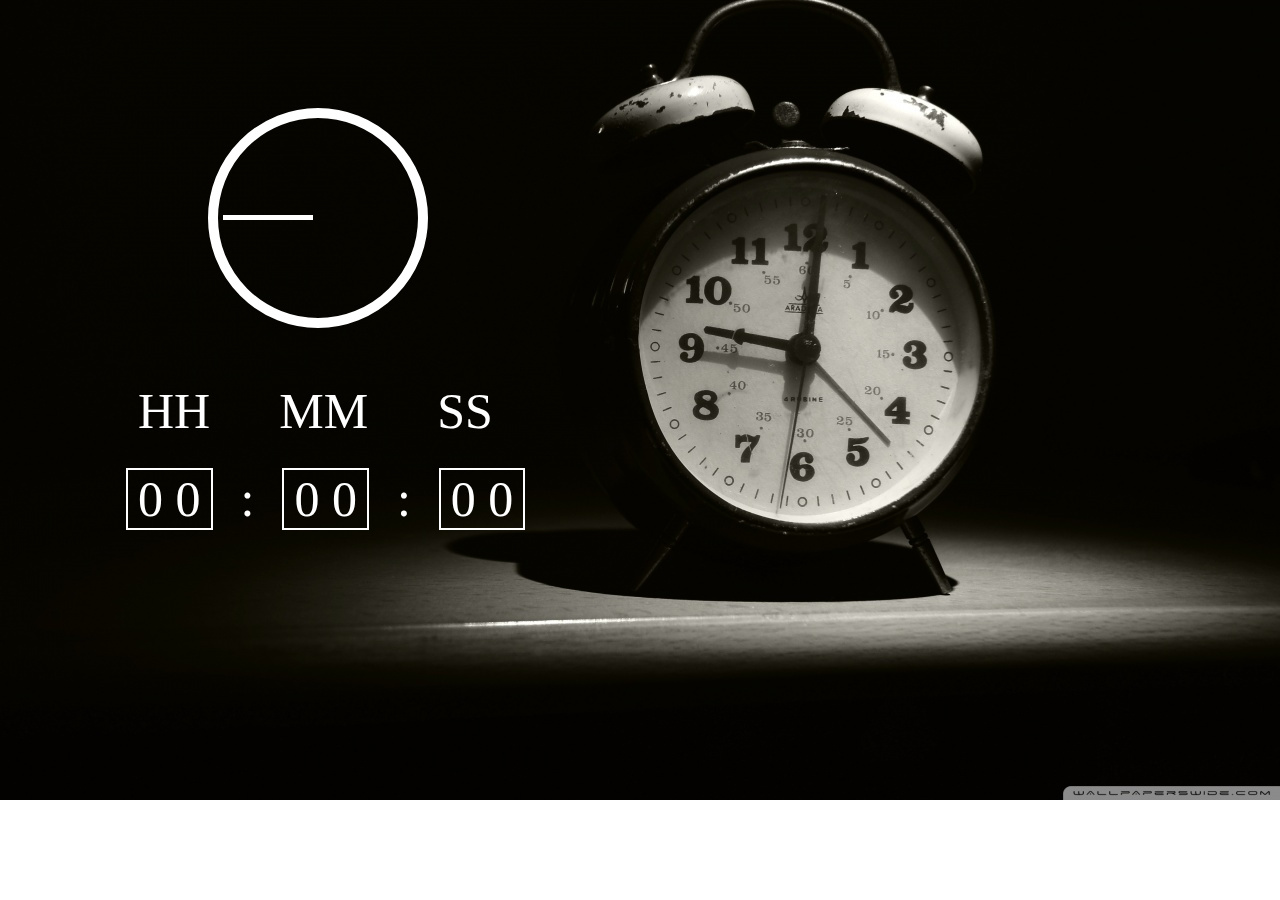
<file: Clock Timer/HtmlPage.html>
﻿<!DOCTYPE html>
<html>
<head>
    <meta charset="utf-8" />
    <link rel="stylesheet" href="project.css" />
    <script src="JavaScript.js"></script>
    <title></title>
</head>
<body>
    <div class="clock">
        <div class="clockFace">
            <div class="secHand"></div>
            <div class="minHand"></div>
            <div class=hrHand></div>
        </div>
    </div>
    <div class="text">
        <span class="data">HH</span>
        <span class="data">MM</span>
        <span class="data">SS</span>
    </div>
    <table class="time">
        <tr>
            <td class="number">
                <span id="h1">0</span>
                <span id="h2">0</span>
            </td>
            <td >:</td>
            <td class="number">
                <span id="m1">0</span>
                <span id="m2">0</span>
            </td>
            <td>:</td>
            <td class="number">
                <span id="s1">0</span>
                <span id="s2">0</span>
            </td>
        </tr>
    </table>
</body>
</html>
</file>
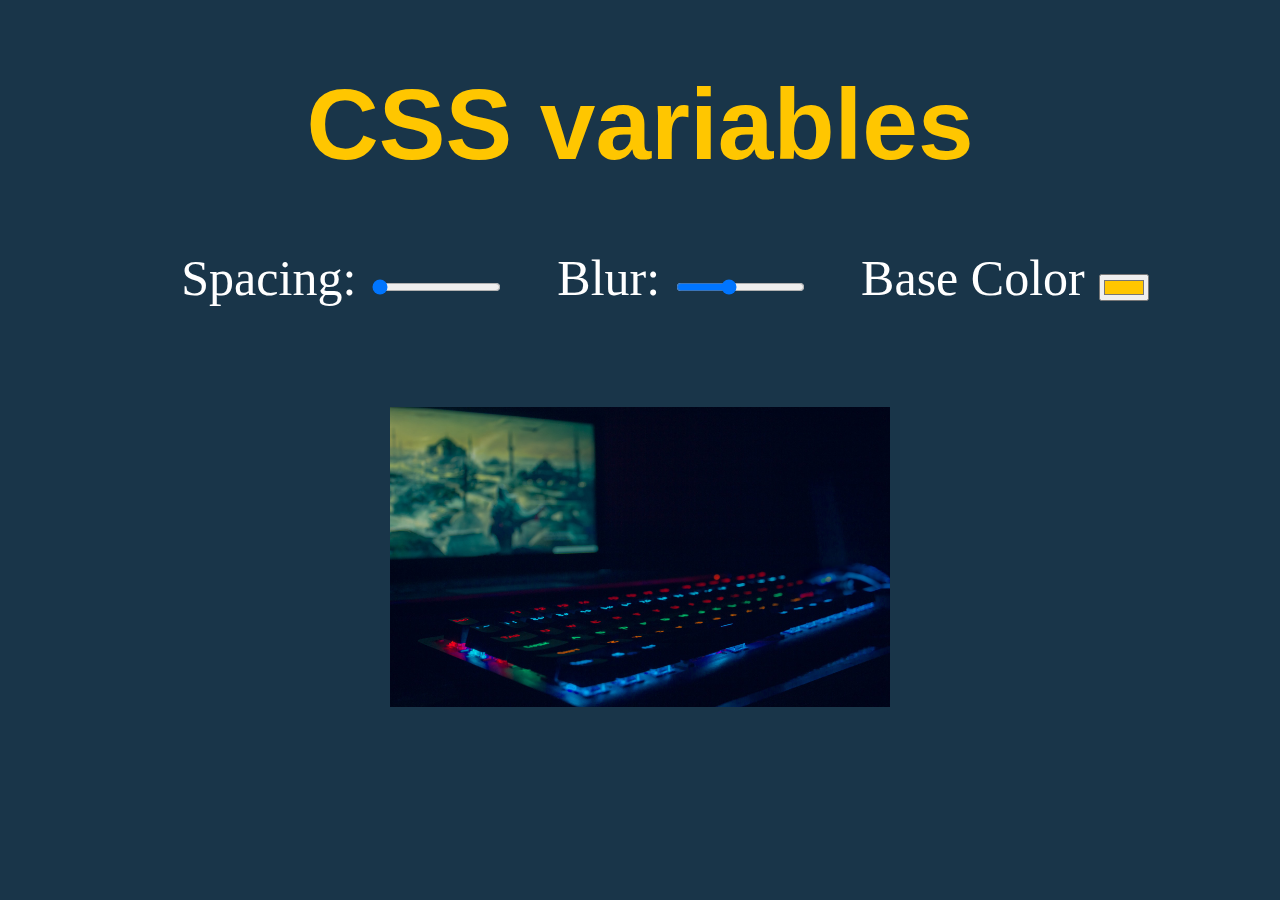
<file: CSS Variables/HtmlPage.html>
﻿<!DOCTYPE html>
<html>
<head>
    <meta charset="utf-8" />
    <title></title>
    <link rel="stylesheet" href="StyleSheet.css" />
</head>
<body>
    <h1>CSS variables</h1>
    <div class="controls">
        <label for="space" class="data">Spacing:</label>
        <input id="space" type="range" name="space" min="10" max="200" value="10" data-sizing="px">

        <label for="Imageblur" class="data">Blur:</label>
        <input id="blur" type="range" name="Imageblur" min="0" max="25" value="10" data-sizing="px">

        <label for="colour" class="data">Base Color</label>
        <input id="colour" type="color" name="colour" value="#ffc600">
    </div>
    <img src="background.jpg">
    <script src="JavaScript.js"></script>

</body>

</html>
</file>
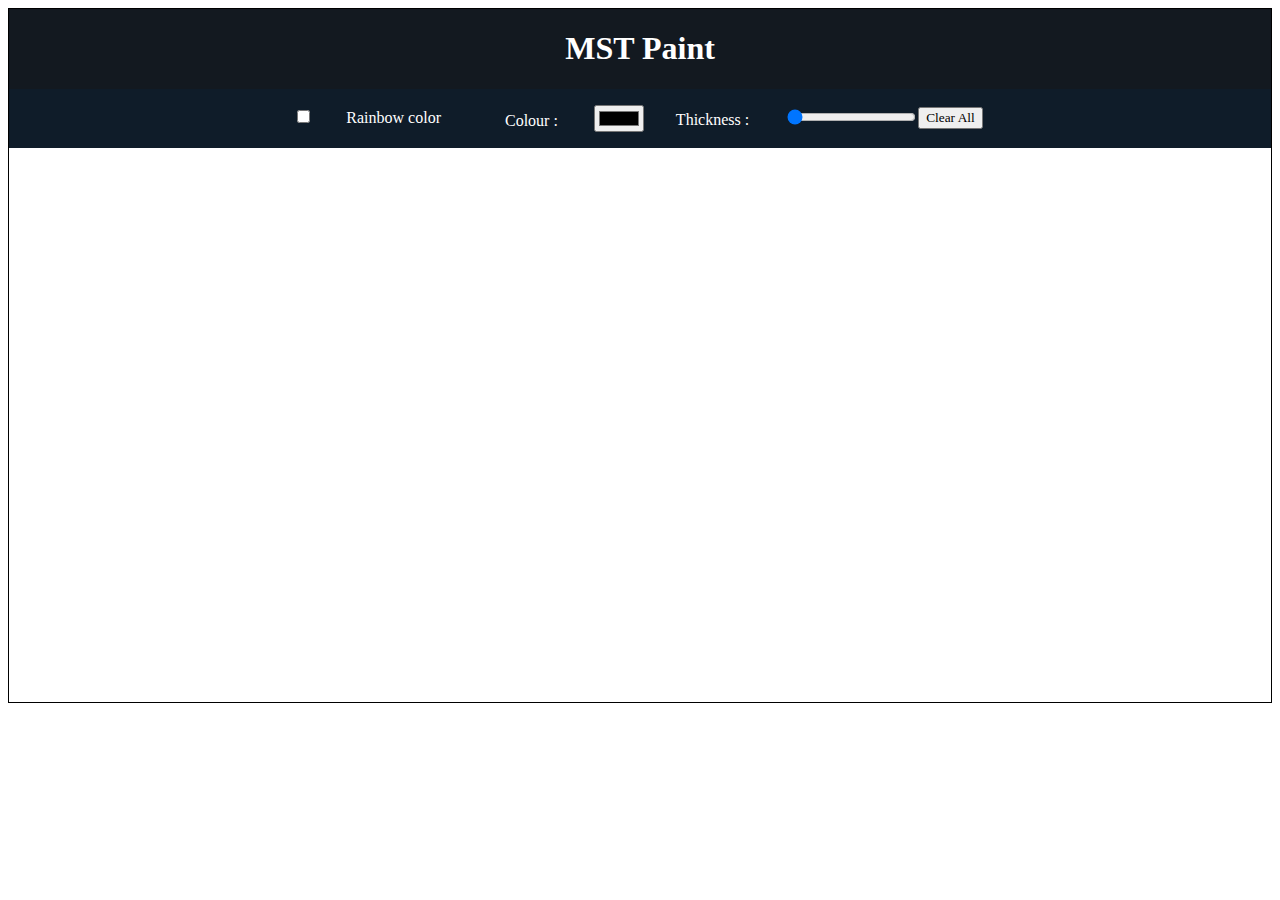
<file: HTML Canvas (MST Paint)/HtmlPage.html>
<!DOCTYPE html>
<html>
<head>
    <meta charset="utf-8" />
    <title></title>
    <link rel="stylesheet" href="StyleSheet.css" />
</head>
<body>

    <header class="title">
        <h1> MST Paint </h1>
    </header>
    <div class="selectors">
        <div class="items">
            <input class="rainbow" type="checkbox" />
            <label> Rainbow color</label>
        </div>
        <div class="items">
            <label> Colour :</label>
            <input class="color" value="hsl(212,100%,50%)" type="color" />
        </div>
        <div class="items">
            <label> Thickness :</label>
            <input class="thick" value="1" type="range" min="1" max="50" />
        </div>
        <div class="items">
            <input onClick="clearCanvas()" type="submit" value="Clear All" style="font-family:'Segoe UI'"/>
        </div>

    </div>
    <div class="place">
        <canvas id="draw" width="1500" height="550" ></canvas>
    </div>

    <script src="JavaScript.js" >
    </script>

</body>
</html>
</file>
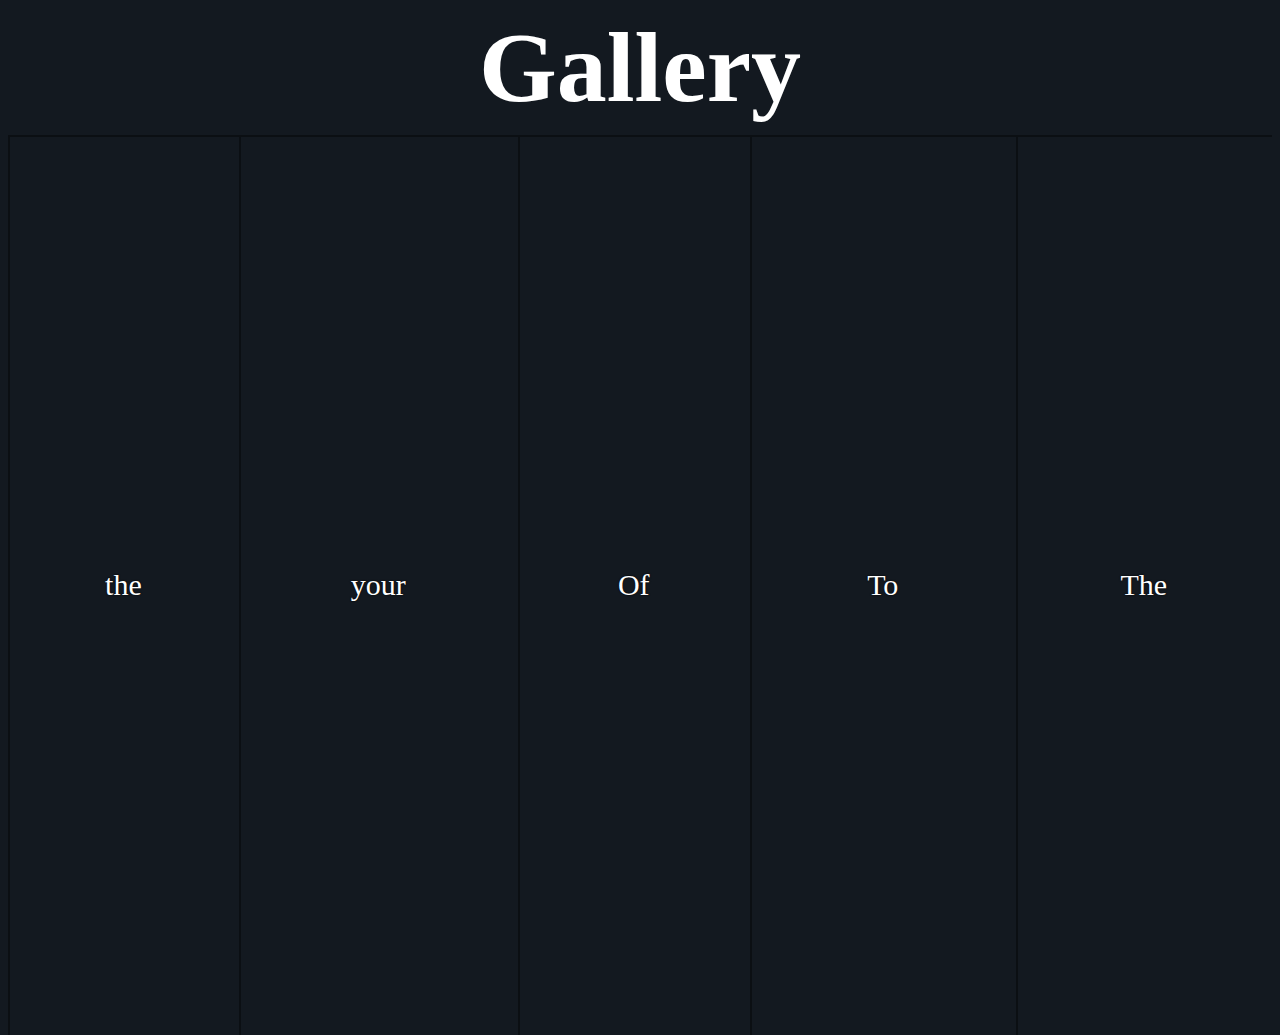
<file: Image Gallery/HtmlPage.html>
﻿<!DOCTYPE html>
<html>
<head>
    <meta charset="utf-8" />
    <title></title>
    <link rel="stylesheet" href="StyleSheet.css" />
</head>
<body>
    <div><h1>Gallery</h1></div>
    <div class="blocks">
        <div class="panel one">
            <p>Feel</p>
            <p>the</p>
            <p>place</p>
        </div>
        <div class="panel two">
            <p>Experience</p>
            <p>your</p>
            <p>Life</p>
        </div>
        <div class="panel three">
            <p>Flow</p>
            <p>Of</p>
            <p>Tides</p>
        </div>
        <div class="panel four">
            <p>Too close</p>
            <p>To</p>
            <p>Watch</p>
        </div>
        <div class="panel five">
            <p>Enjoy</p>
            <p>The</p>
            <p>Moment</p>
        </div>
    </div>

    <script src="JavaScript.js"></script>


</body>
</html>
</file>
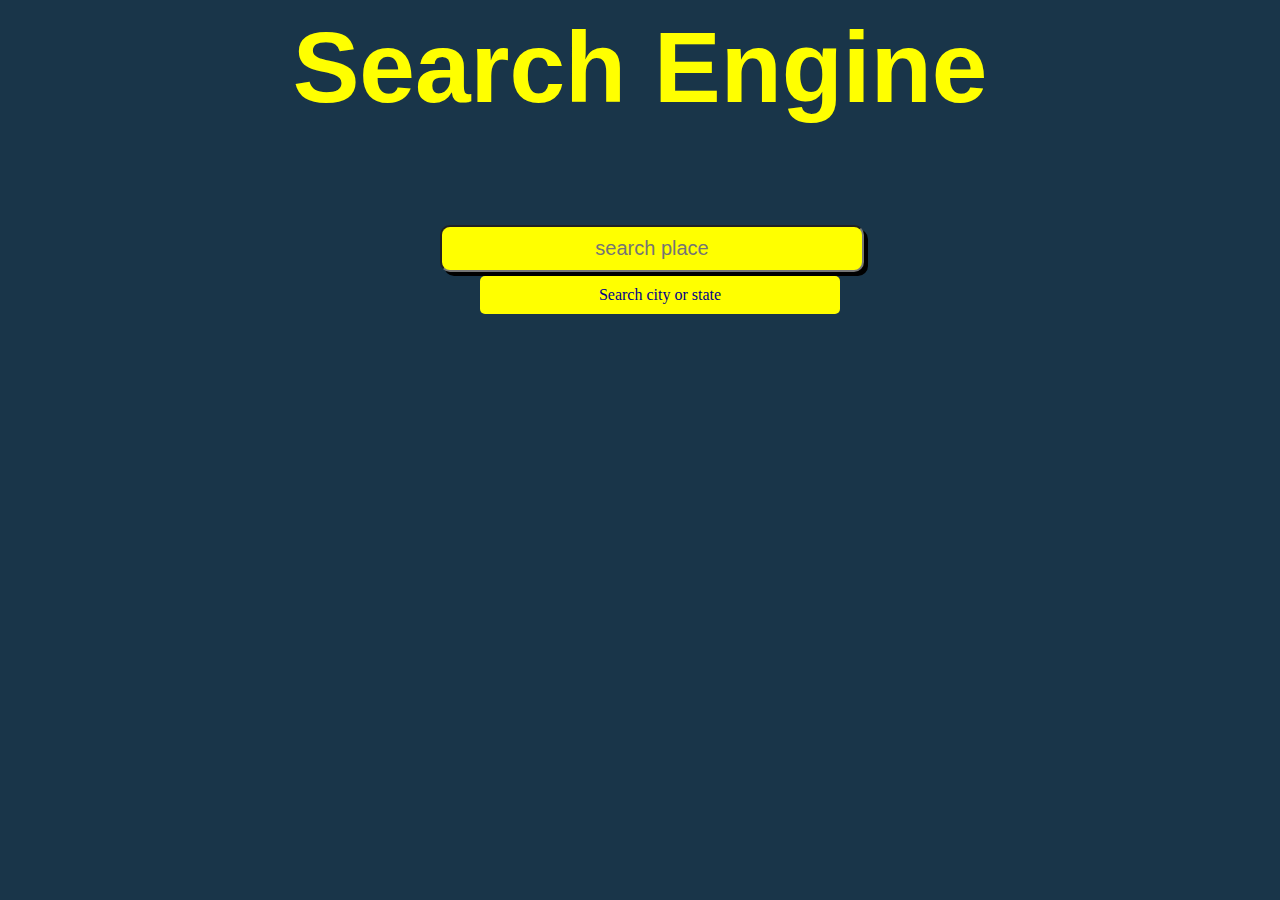
<file: Seacrh Suggestion/HtmlPage.html>
﻿<!DOCTYPE html>
<html>
<head>
    <meta charset="utf-8" />
    <title></title>
    <link rel="stylesheet" href="StyleSheet.css" />
</head>
<body>

    <div><h1>Search Engine</h1></div>
    <form class="container">
        <i class="fa-search-plus"></i>
        <input class="search" type="text" placeholder="search place" />
        <ul class="suggestions">
            <li class="name"> Search city or state </li>
        </ul>
    </form>
    
    <script src="JavaScript.js"></script>
</body>
</html>
</file>
<file: Clock Timer/project.css>
﻿body {
    background-image:url(background2.jpg);
    background-repeat:no-repeat;
    background-size:cover;
}

h1{
    font-size:90px;
    text-align:center;
    color:white;
}
.text{
    color:white;
    padding:50px 0px 10px 100px;
}
.data {
    padding:10px 35px 10px 30px;
    font-size:50px; 
}
.number{
    color:white;
    font-size:50px;
}
table{
    border-spacing:18px;
    padding:0px 0px 0px 100px;
}
tr {
}
td {
    color:white;
    font-size:50px;
    padding: 0px 10px 0px 10px;
    border-spacing:10px;
}
.number{
    display:block;
    border:2px solid white;
}

.clock {
    height: 200px;
    width: 200px;
    border: 10px solid white;
    display: inline-block;
    border-radius: 50%;
    position:relative;
    margin:100px 0px 0px 200px;
}
.clockFace{
    position:relative;
    height:100%;
    width:100%;
    transform:translateY(-3px);
}
.secHand {
    height: 1px;
    width: 45%;
    display: inline-block;
    background: white;
    top: 50%;
    position: absolute;
    transform-origin: 100%;
    margin: 0px 5px 0px 5px;
}
.minHand {
    height: 3px;
    width: 45%;
    display: inline-block;
    background: white;
    top: 50%;
    position: absolute;
    transform-origin: 100%;
    margin: 0px 5px 0px 5px;
}
.hrHand {
    height: 5px;
    width: 45%;
    display: inline-block;
    background: white;
    top: 50%;
    position: absolute;
    transform-origin: 100%;
    margin:0px 5px 0px 5px;
}
</file>
<file: CSS Variables/StyleSheet.css>
﻿

:root{
    --Imageblur:0px;
    --space : 0px;
    --colour: #ffc600;
}


body {
    background: #193549;
    text-align:center;
}

h1{
    font-family:'Trebuchet MS', 'Lucida Sans Unicode', 'Lucida Grande', 'Lucida Sans', Arial, sans-serif;
    color:var(--colour);
    font-size:100px;
    text-align:center;
}
.data {
    font-family:'Lucida Sans', 'Lucida Sans Regular', 'Lucida Grande', 'Lucida Sans Unicode', Geneva, Verdana, sans-serif:50px;
    font-size:50px;
    margin:50px 10px 100px 50px;
    color:white;
}
img{
    width:500px;
    height:300px;
    margin:100px 0px 0px 0px;
    padding:var(--space);
    background-color:var(--colour);
    filter:blur(var(--Imageblur));

}
</file>
<file: HTML Canvas (MST Paint)/StyleSheet.css>
﻿:root{
    --colourvar: #000000;
}

html {
    font-size:1em;
}
body{
    border:1px solid black;
    overflow:auto;
}
header {
    display: flex;
    justify-content: center;
    align-items: center;
    background-color: hsl(212,25%,10%);
}
h1 {
    font-family:'Segoe UI';
    font-size: 2em;
    color: white;
}
.selectors {
    background-color: hsl(211 47% 11%);
    display: flex;
    justify-content: center;
    align-items: center;
    color: white;
    padding: 1rem;
    font-family: 'Segoe UI';
    font-size: 1rem;
}

.rainbow{
    margin:0rem 0rem;
}
label{
    margin:0rem 2rem;
}
</file>
<file: Image Gallery/StyleSheet.css>
﻿
html {
    background-color: hsl(212,25%,10%);
    max-height: 200px;
    box-sizing: border-box;
    font-family: 'helvetica neue';
    font-size: 20px;
    font-weight: 200;
}
*, *:before, *:after {
    box-sizing: inherit;
}
h1 {
    font-family:'Lucida Handwriting';
    font-size:100px;
    margin:10px;
    text-align:center;
    color:white;
}
.blocks {
    min-height:100vh;
    overflow:hidden;
    display:flex;
}
.panel {
    display: flex;
    flex: 1 0 auto;
    justify-content: center;
    flex-direction: column;
    align-items: center;
    background-size: cover;
    background-position: center;
    box-shadow: rgba(0,0,0,0.4) 2px 2px inset;
    align-items: center;
    text-align: center;
    transition: 0.5s;
}
.panel > * {
    width: 100%;
    transition: transform 0.5s;
    display: flex;
    flex-direction: column;
    justify-content: center;
    flex:1;
    align-items:center;
    align-content:center;
}
.panel > *:first-child {
    transform: translateY(-100%);
 }
.panel > *:last-child {
    transform: translateY(100%);
 }
.panel p:nth-child(2){
    font-size:30px;
}


.three {
    background-image: url(https://source.unsplash.com/gYl-UtwNg_I/1500x1500);
}

.two {
    background-image: url(https://images.unsplash.com/photo-1465188162913-8fb5709d6d57?ixlib=rb-0.3.5&q=80&fm=jpg&crop=faces&cs=tinysrgb&w=1500&h=1500&fit=crop&s=967e8a713a4e395260793fc8c802901d);
}

.one {
    background-image: url(https://source.unsplash.com/rFKUFzjPYiQ/1500x1500);
}

.four {
    background-image: url(https://source.unsplash.com/ITjiVXcwVng/1500x1500);
}

.five {
    background-image: url(https://source.unsplash.com/3MNzGlQM7qs/1500x1500);
}

p {
    font-size: 20px;
    text-shadow: 0 0 2px black;
    font-family: Segoe Script;
    color: white;
}

.open p:first-child{
    transform:translateY(0);
    font-size:50px;
}
.open p:last-child {
    transform: translateY(0);
    font-size: 50px;
}
.open{
    flex:5;
    transition:0.5s;
}

@media (max-width : 880px){
    .blocks{
        flex-direction:column;
    }
    .panel > *:first-child {
        transform: translateX(-100%);
    }
    .panel > *:last-child {
        transform: translateX(100%);
    }
    .open p:first-child {
        transform: translateX(0);
        font-size: 50px;
    }
    .open p:last-child {
        transform: translateX(0);
        font-size: 50px;
    }
    .panel {
        display: flex;
        transition: 0.5s,flex 0.7s cubic-bezier(0.61,-0.19, 0.7,-0.11);
    }
    .panel >* {
        transition: transform 0.5s;
    }
}
</file>
<file: Seacrh Suggestion/StyleSheet.css>
body {
    text-align: center;
    background-color: #193549;
}
h1{
    font-family:'Trebuchet MS', 'Lucida Sans Unicode', 'Lucida Grande', 'Lucida Sans', Arial, sans-serif;
    color:yellow;
    font-size:100px;
    text-align:center;
    margin:10px;
}
.container{
    margin:50px auto;
    max-width:400px;
}
.search {
    width: 100%;
    margin-top: 50px;
    border-radius: 10px 10px;
    background-color: yellow;
    text-align: center;
    font-size: 20px;
    padding: 10px;
    position: relative;
    color: darkblue;
    box-shadow: 4px 4px 0 0 black;
}
.suggestions {
    position:relative;
    margin-top:4px;
}

.suggestions li {
        display: flex;
        justify-content: space-around;
        text-align: center;
        border-radius: 5px;
        margin-top: 1px;
        margin-bottom:1px;
        padding: 10px;
        background-color: yellow;
        position: relative;
        color: darkblue;
    }

.back{
    background-color:cornflowerblue;
}
</file>
